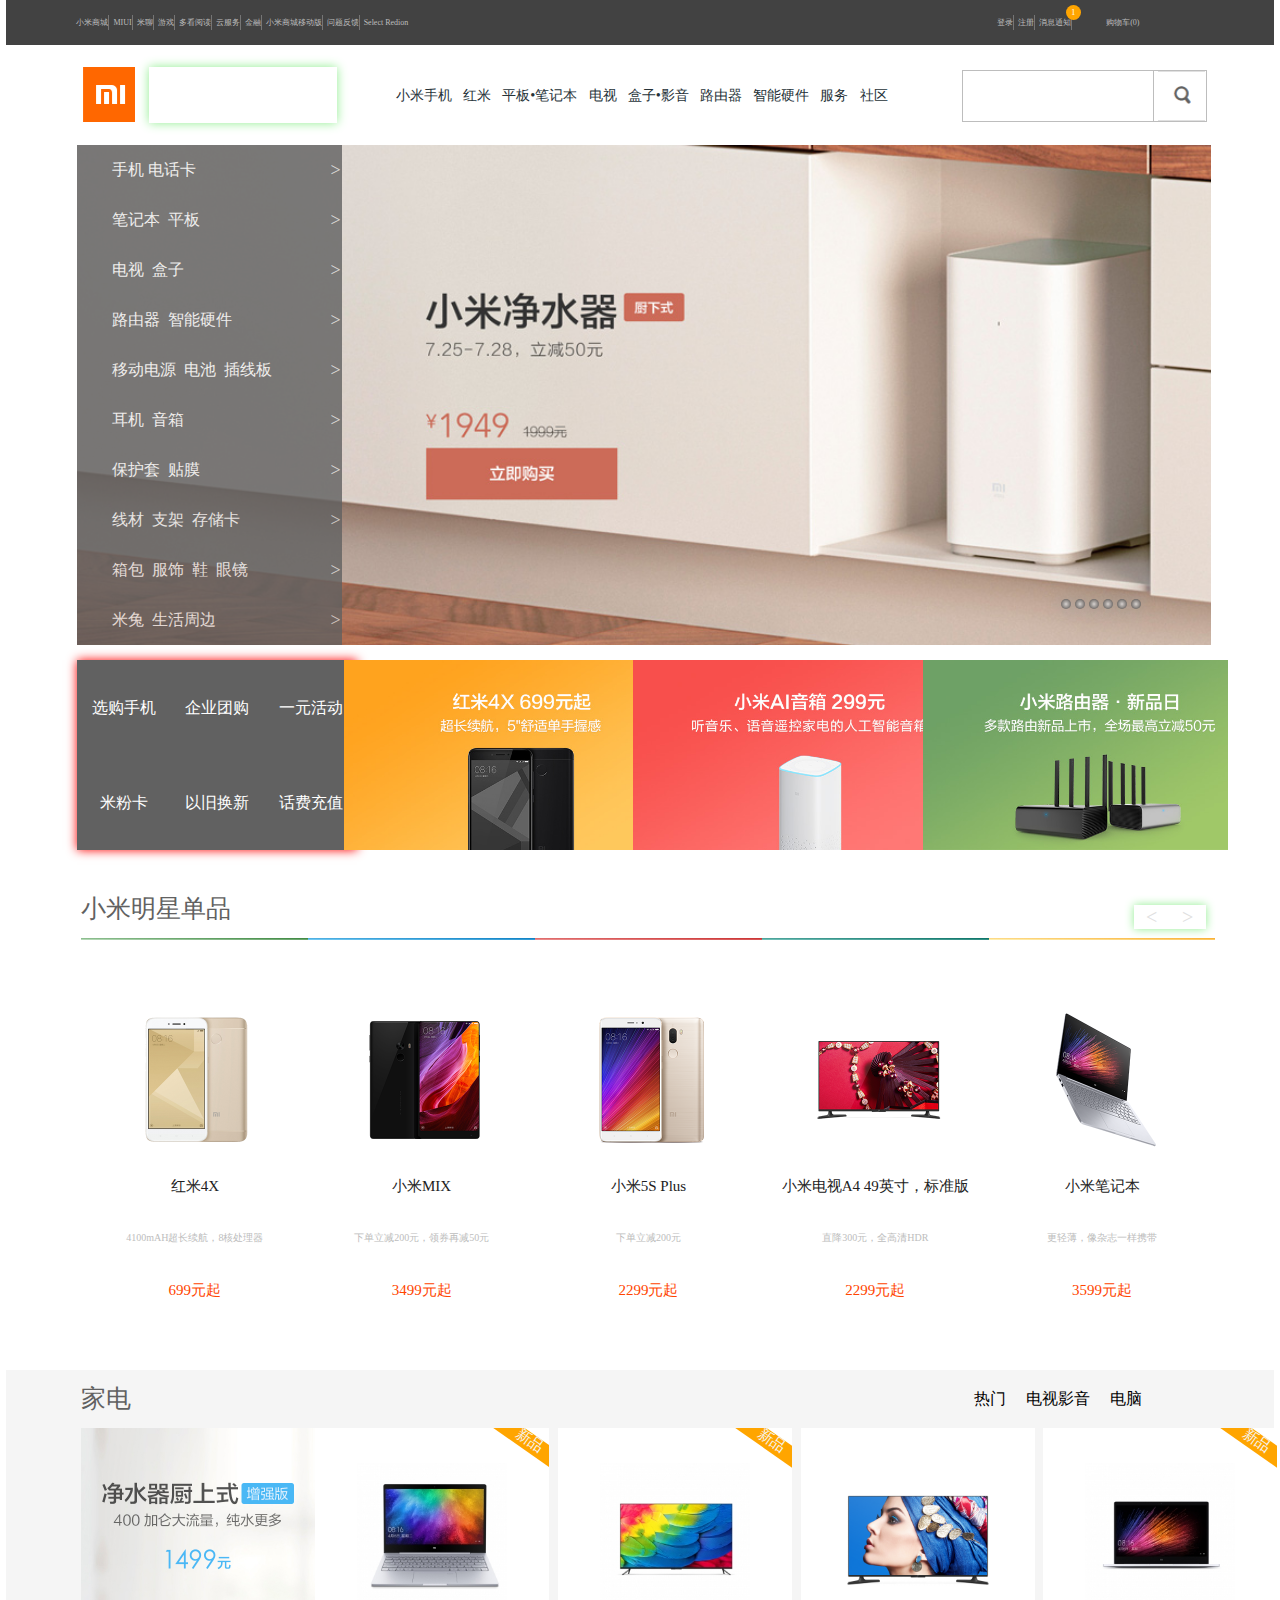
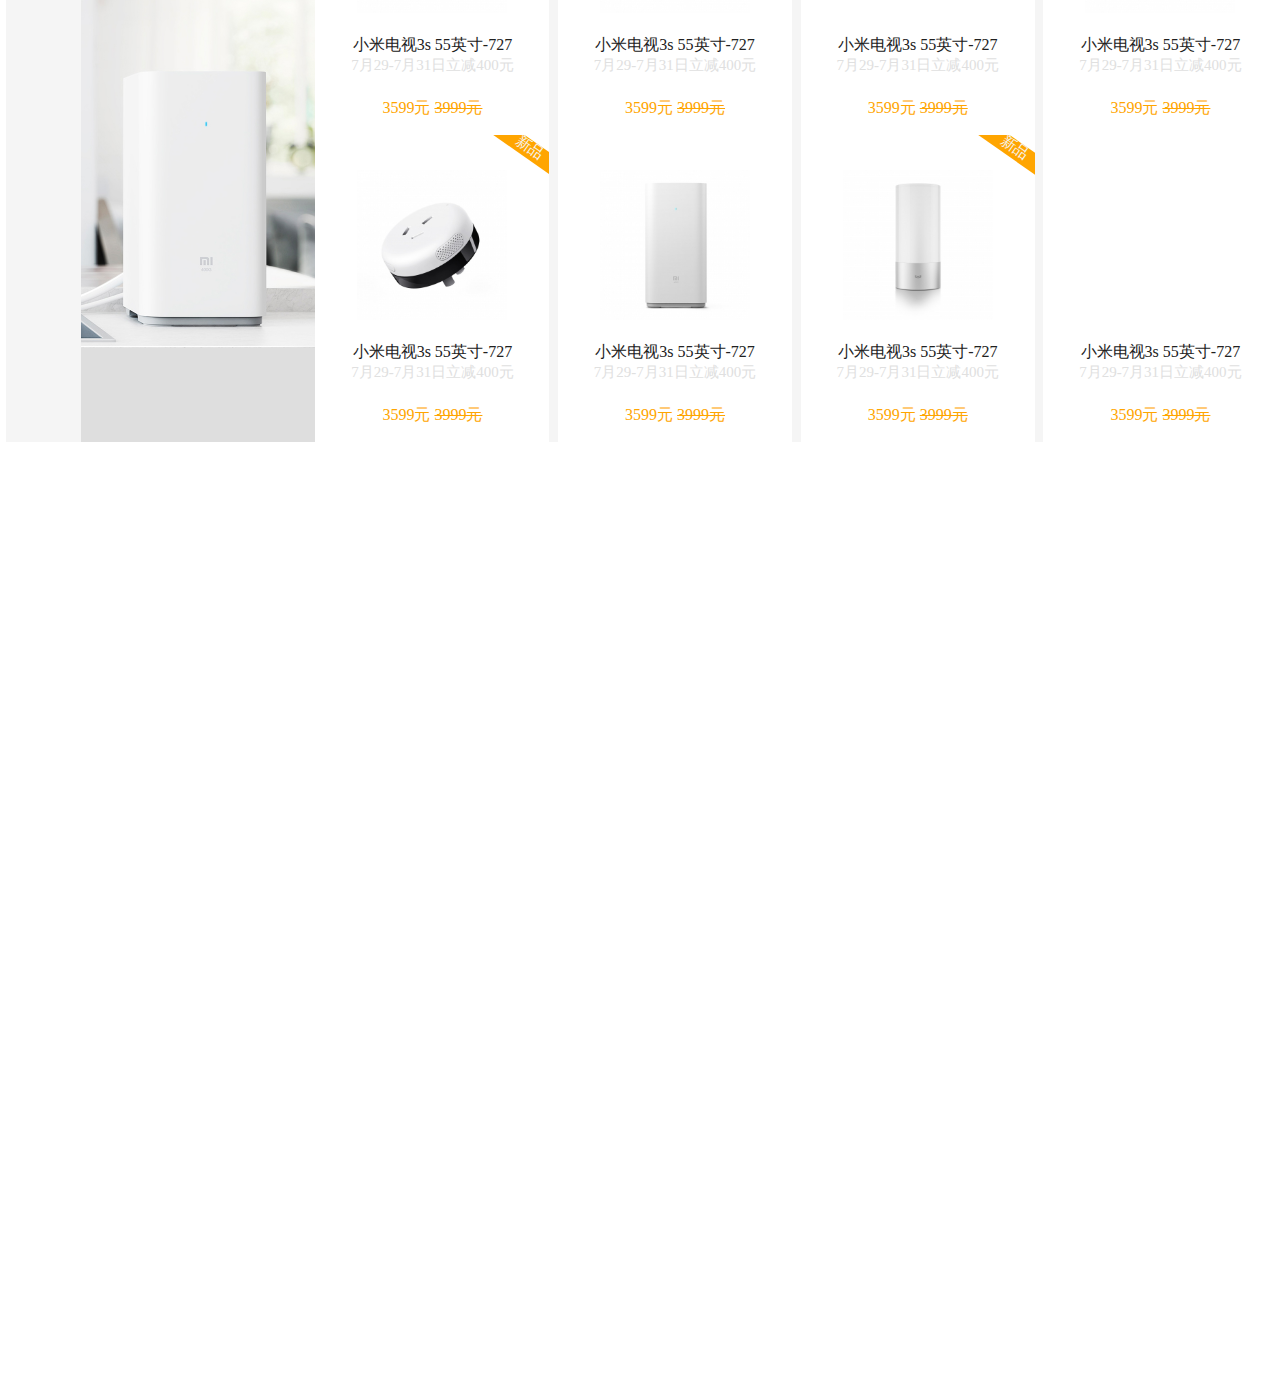
<file: 小米官网/目录/小米官网作业/小米官网.html>
<!DOCTYPE html>
<html>

	<head>
		<meta charset="UTF-8">
		<title></title>
		<link rel="stylesheet" type="text/css" href="../../css/all.css" />
		<link rel="stylesheet" type="text/css" href="../../css/topmenu.css" />
		<link rel="stylesheet" type="text/css" href="../../css/secondtopmenu.css" />
		<link rel="stylesheet" type="text/css" href="../../css/main.css" />
		<link rel="stylesheet" type="text/css" href="../../css/bottom.css" />
		<link rel="stylesheet" type="text/css" href="../../css/star-style.css" />
		<link rel="stylesheet" type="text/css" href="../../css/household-style.css" />
	</head>

	<body>
		<div id="container">
			<div id="first-menu">
				<div id="first-menu1">
					<div class="first-menu-color">小米商城</div>
					<div class="first-menu-color">MIUI</div>
					<div class="first-menu-color">米聊</div>
					<div class="first-menu-color">游戏</div>
					<div class="first-menu-color">多看阅读</div>
					<div class="first-menu-color">云服务</div>
					<div class="first-menu-color">金融</div>
					<div class="first-menu-color">小米商城移动版</div>
					<div class="first-menu-color">问题反馈</div>
					<div id="select" class="first-menu-color">Select Redion</div>
				</div>
				<div id="first-menu2">
					<div class="first-menu-color">登录</div>
					<div class="first-menu-color">注册</div>
					<div class="first-menu-color">
						消息通知
						<div id="news">1</div>
					</div>
					<div id="buy" class="first-menu-color">购物车(0)</div>
				</div>
			</div>
			<div id="second-menu">
				<div id="second-menu1">
					<div id="second-picture1">

					</div>
					<div id="second-picture2"></div>
				</div>
				<div id="second-menu2">
					<div class="second-menu-font">&nbsp;小米手机&nbsp;</div>
					<div class="second-menu-font">&nbsp;红米&nbsp;</div>
					<div class="second-menu-font">&nbsp;平板•笔记本&nbsp;</div>
					<div class="second-menu-font">&nbsp;电视&nbsp;</div>
					<div class="second-menu-font">&nbsp;盒子•影音&nbsp;</div>
					<div class="second-menu-font">&nbsp;路由器&nbsp;</div>
					<div class="second-menu-font">&nbsp;智能硬件&nbsp;</div>
					<div class="second-menu-font">&nbsp;服务&nbsp;</div>
					<div class="second-menu-font">&nbsp;社区</div>
				</div>
				<div id="second-menu3">
					<div id="second-menu3-1"></div>
					<div id="second-menu3-2"></div>
				</div>
			</div>

			<div id="main">

				<div id="main-left">
					<div class="main-left-menu">手机&nbsp;电话卡
						<div class="arrows">
							>
						</div>
						

					</div>
					<div class="main-left-menu">笔记本&nbsp; 平板
						<div class="arrows">
							>
						</div>
					</div>
					<div class="main-left-menu">电视 &nbsp;盒子
						<div class="arrows">
							>
						</div>
					</div>
					<div class="main-left-menu">路由器&nbsp; 智能硬件
						<div class="arrows">
							>
						</div>
					</div>
					<div class="main-left-menu">移动电源&nbsp; 电池&nbsp; 插线板
						<div class="arrows">
							>
						</div>
					</div>
					<div class="main-left-menu">耳机&nbsp; 音箱
						<div class="arrows">
							>
						</div>
					</div>
					<div class="main-left-menu">保护套&nbsp; 贴膜
						<div class="arrows">
							>
						</div>
					</div>
					<div class="main-left-menu">线材&nbsp; 支架 &nbsp;存储卡
						<div class="arrows">
							>
						</div>
					</div>
					<div class="main-left-menu">箱包&nbsp; 服饰&nbsp; 鞋&nbsp; 眼镜
						<div class="arrows">
							>
						</div>
					</div>
					<div class="main-left-menu">米兔&nbsp; 生活周边
						<div class="arrows">
							>
						</div>
					</div>
					<div class="main-left-menu-hidden" style="opacity: 1;">
						<div class="main-left-menu-hidden-style">小米6</div>
						<div class="main-left-menu-hidden-style">小米5X</div>
						<div class="main-left-menu-hidden-style">小米Max2</div>
						<div class="main-left-menu-hidden-style">小米手机5c</div>
						<div class="main-left-menu-hidden-style">小米Note2</div>
						<div class="main-left-menu-hidden-style">小米MIX</div>
						<div class="main-left-menu-hidden-style">小米5S</div>
						<div class="main-left-menu-hidden-style">小米5S Plus</div>
						<div class="main-left-menu-hidden-style">红米Note 4X</div>
						<div class="main-left-menu-hidden-style">红米4X</div>
						<div class="main-left-menu-hidden-style">红米4</div>
						<div class="main-left-menu-hidden-style">小米移动&nbsp;电话卡</div>
						<div class="main-left-menu-hidden-style">对比手机</div>
						<div class="main-left-menu-hidden-style">日租卡</div>

					</div>
				</div>

				<div id="main-right">
					<ul>
						<li class="circle"></li>
						<li class="circle"></li>
						<li class="circle"></li>
						<li class="circle"></li>
						<li class="circle"></li>
						<li class="circle"></li>
					</ul>
				</div>

			</div>

			<div id="bottom">
				<div id="bottom1">
					<div class="bottom-1">选购手机</div>
					<div class="bottom-1">企业团购</div>
					<div class="bottom-1">一元活动</div>
					<div class="bottom-1">米粉卡</div>
					<div class="bottom-1">以旧换新</div>
					<div class="bottom-1">话费充值</div>
				</div>
				<div id="bottom2" class="bottom-style"></div>
				<div id="bottom3" class="bottom-style"></div>
				<div id="bottom4" class="bottom-style"></div>
			</div>

			<div id="starshop">
				<div id="starshop-menu">

					<div id="starshop-menu1">小米明星单品</div>
					<div id="jiantou">
						<div id="jiantouzuo" class="jiantousize">
							<</div>
								<div id="jiantouyou" class="jiantousize">></div>
						</div>

					</div>

					<div id="starshop-main">
						<div class="starshop-main">
							<div id="starshop-main-top1" class="starshop-main-top"></div>
							<div id="starshop-main-picture1" class="starshop-main-picture-size"></div>
							<div class="starshop-main-cov">
								<p class="starshop-main-font1">红米4X</p>
								<p class="starshop-main-font2">4100mAH超长续航，8核处理器</p>
								<p class="starshop-main-font3">699元起</p>
							</div>
						</div>
						<div class="starshop-main">
							<div id="starshop-main-top2" class="starshop-main-top"></div>
							<div id="starshop-main-picture2" class="starshop-main-picture-size"></div>
							<div class="starshop-main-cov">
								<p class="starshop-main-font1">小米MIX</p>
								<p class="starshop-main-font2">下单立减200元，领券再减50元</p>
								<p class="starshop-main-font3">3499元起</p>
							</div>
						</div>
						<div class="starshop-main">
							<div id="starshop-main-top3" class="starshop-main-top"></div>
							<div id="starshop-main-picture3" class="starshop-main-picture-size"></div>
							<div class="starshop-main-cov">
								<p class="starshop-main-font1">小米5S Plus</p>
								<p class="starshop-main-font2">下单立减200元</p>
								<p class="starshop-main-font3">2299元起</p>
							</div>
						</div>
						<div class="starshop-main">
							<div id="starshop-main-top4" class="starshop-main-top"></div>
							<div id="starshop-main-picture4" class="starshop-main-picture-size"></div>
							<div class="starshop-main-cov">
								<p class="starshop-main-font1">小米电视A4 49英寸，标准版</p>
								<p class="starshop-main-font2">直降300元，全高清HDR</p>
								<p class="starshop-main-font3">2299元起</p>
							</div>
						</div>
						<div class="starshop-main">
							<div id="starshop-main-top5" class="starshop-main-top"></div>
							<div id="starshop-main-picture5" class="starshop-main-picture-size"></div>
							<div class="starshop-main-cov">
								<p class="starshop-main-font1">小米笔记本</p>
								<p class="starshop-main-font2">更轻薄，像杂志一样携带</p>
								<p class="starshop-main-font3">3599元起</p>
							</div>
						</div>

					</div>

				</div>

				<div id="household">
					<div id="household-top">
						<div id="household-top1">
							家电
						</div>

						<div id="household-top2">
							<div class="household-top2-size">热门</div>
							<div class="household-top2-size">电视影音</div>
							<div class="household-top2-size">电脑</div>
							<div class="household-top2-size">家居</div>
						</div>
					</div>
					<div id="household-main">
						<div id="household-main-left"></div>
						<div id="household-main-right">
							<div class="household-main-picture">
								<div class="household-main-top">新品</div>
								<div id="household-main-picture1"></div>
								<div class="household-main-font">
									<br>
									<p class="household-main-font1">小米电视3s 55英寸-727</p>
									<p class="household-main-font2">7月29-7月31日立减400元</p><br>
									<p class="household-main-font3">3599元
										<a>3999元</a>
									</p>
								</div>
								<div class="household-main-hidden">
									<div class="hidden-font">
										颜值满分，功能满分
									</div>

									<div class="hidden-end">
										来自xxx的评价
									</div>
								</div>
							</div>

							<div class="household-main-picture">
								<div class="household-main-top">新品</div>
								<div id="household-main-picture2"></div>
								<div class="household-main-font">
									<br>
									<p class="household-main-font1">小米电视3s 55英寸-727</p>
									<p class="household-main-font2">7月29-7月31日立减400元</p><br>
									<p class="household-main-font3">3599元
										<a>3999元</a>
									</p>
								</div>
								<div class="household-main-hidden">
									<div class="hidden-font">
										颜值满分，功能满分
									</div>

									<div class="hidden-end">
										来自xxx的评价
									</div>
								</div>
							</div>

							<div class="household-main-picture">
								<!--<div class="household-main-top">新品</div>-->
								<div id="household-main-picture3"></div>
								<div class="household-main-font">
									<br>
									<p class="household-main-font1">小米电视3s 55英寸-727</p>
									<p class="household-main-font2">7月29-7月31日立减400元</p><br>
									<p class="household-main-font3">3599元
										<a>3999元</a>
									</p>
								</div>
								<div class="household-main-hidden">
									<div class="hidden-font">
										颜值满分，功能满分
									</div>

									<div class="hidden-end">
										来自xxx的评价
									</div>
								</div>
							</div>

							<div class="household-main-picture">
								<div class="household-main-top">新品</div>
								<div id="household-main-picture4"></div>
								<div class="household-main-font">
									<br>
									<p class="household-main-font1">小米电视3s 55英寸-727</p>
									<p class="household-main-font2">7月29-7月31日立减400元</p><br>
									<p class="household-main-font3">3599元
										<a>3999元</a>
									</p>
								</div>
								<div class="household-main-hidden">
									<div class="hidden-font">
										颜值满分，功能满分
									</div>

									<div class="hidden-end">
										来自xxx的评价
									</div>
								</div>
							</div>

							<div class="household-main-picture">
								<div class="household-main-top">新品</div>
								<div id="household-main-picture5"></div>
								<div class="household-main-font">
									<br>
									<p class="household-main-font1">小米电视3s 55英寸-727</p>
									<p class="household-main-font2">7月29-7月31日立减400元</p><br>
									<p class="household-main-font3">3599元
										<a>3999元</a>
									</p>
								</div>
								<div class="household-main-hidden">
									<div class="hidden-font">
										颜值满分，功能满分
									</div>

									<div class="hidden-end">
										来自xxx的评价
									</div>
								</div>
							</div>

							<div class="household-main-picture">
								<!--<div class="household-main-top">新品</div>-->
								<div id="household-main-picture6"></div>
								<div class="household-main-font">
									<br>
									<p class="household-main-font1">小米电视3s 55英寸-727</p>
									<p class="household-main-font2">7月29-7月31日立减400元</p><br>
									<p class="household-main-font3">3599元
										<a>3999元</a>
									</p>
								</div>
								<div class="household-main-hidden">
									<div class="hidden-font">
										颜值满分，功能满分
									</div>

									<div class="hidden-end">
										来自xxx的评价
									</div>
								</div>
							</div>

							<div class="household-main-picture">
								<div class="household-main-top">新品</div>
								<div id="household-main-picture7"></div>
								<div class="household-main-font">
									<br>
									<p class="household-main-font1">小米电视3s 55英寸-727</p>
									<p class="household-main-font2">7月29-7月31日立减400元</p><br>
									<p class="household-main-font3">3599元
										<a>3999元</a>
									</p>
								</div>
								<div class="household-main-hidden">
									<div class="hidden-font">
										颜值满分，功能满分
									</div>

									<div class="hidden-end">
										来自xxx的评价
									</div>
								</div>
							</div>

							<div class="household-main-picture">
								<!--<div class="household-main-top">新品</div>-->
								<div id="household-main-picture8"></div>
								<div class="household-main-font">
									<br>
									<p class="household-main-font1">小米电视3s 55英寸-727</p>
									<p class="household-main-font2">7月29-7月31日立减400元</p><br>
									<p class="household-main-font3">3599元
										<a>3999元</a>
									</p>
								</div>
								<div class="household-main-hidden">
									<div class="hidden-font">
										颜值满分，功能满分
									</div>

									<div class="hidden-end">
										来自xxx的评价
									</div>
								</div>
							</div>
						</div>
					</div>

				</div>

			</div>
	</body>

</html>
</file>
<file: 小米官网/css/all.css>
*{
			margin: 0px;padding: 0px;
			/*box-shadow: 0px 0px 10px lightgreen;*/
		}
		#container{
			width: /*1340px*/99%;height: 3000px/*110%*/;
			
			margin: 0 auto;
			position: relative;
		}
</file>
<file: 小米官网/css/topmenu.css>
#first-menu{
				width:/*1340px*/100%;height: 45px/*25%*/;
				/*box-shadow: 0px 0px 10px lightgreen;*/
				position: relative;
				background-color: #424242;
				min-width: 1100px;
			}
			#first-menu1{
				width:/*630px*/47%;height: 40px;
				/*box-shadow: 0px 0px 10px lightgreen;*/
				position: absolute;
				left: 70px;
				display: inline-block;
				line-height: 40px;
			}
			#first-menu2{
				width:/*240px*/17.9%;height: 40px;
			/*	box-shadow: 0px 0px 10px lightgreen;*/
				position: absolute;
				right: 50px;
				display: inline-block;
				line-height: 40px;
				
			}
			.first-menu-color{
				height: 15px/*37%*/;
				color: #BDBDBD;
				font-size: 50%;
				display: inline-block;
				text-align: center;
				line-height: 15px;
				border-right: 1px solid #757575 ;
				position: relative;
				/*box-shadow: 0px 0px 10px orchid;*/
			}
			.first-menu-color:hover{
				color: white;
				line-height: 100%;
			}
			#buy{
				width: /*100px*/41.5%;height: 40px;
				box-shadow: whitesmoke;
				border-right: none ;
				line-height: 40px;
				
			}
			#buy:hover{
				background-color: whitesmoke;
				color: #212121;
			}
			#select{
				border-right: none ;
			}
			#news{
				width: 15px;height: 15px;
				background-color: orange;
				border-radius: 50%;
				position: absolute;
				top: -10px;
				right: -10px;
				color: white;
			}
</file>
<file: 小米官网/css/secondtopmenu.css>
#second-menu{
				width:/*1340px*//*1200px*/100%;height: 100px;
				/*box-shadow: 0px 0px 10px lightgreen;*/
				position: relative;
				min-width: 1020px;
				text-align: center;
				/*position: absolute;
				left: 5.6%;
				top:45px;*/
				
			}
			#second-menu1{
				width:/*280px*/20.9%;
				height: 100px;
				/*box-shadow: 0px 0px 10px lightgreen;*/
				/*line-height: 100px;*/
				position: absolute;
				left: /*70px5.6%*/5.2%;
				/*display: inline-block;*/
			}
			#second-picture1{
				width: /*56px*/20%;height: /*56px*/56%;
				/*box-shadow: 0px 0px 10px lightgreen;*/
				display: inline-block;
				position: absolute;
				left: 10px;
				top: 22px;
				background: url(../img/images/米.PNG) no-repeat;
				background-size: cover;
			}
			#second-picture2{
				width: /*200px*/71%;height: 56px;
				box-shadow: 0px 0px 10px lightgreen;
				display: inline-block;
				position: absolute;
				/*left: 80px;*/
				right: 0px;
				top: 22px;
				
			}
			#second-menu2{
				width: /*640px*/47.8%;height: 100px;
				line-height: 100px;
				text-align: center;
				/*box-shadow: 0px 0px 10px lightgreen;*/
				position: absolute;
				left: /*350px*/26.1%;
				/*top: 11px;*/
				min-width: 540px;
			}
			.second-menu-font{
				font-size: /*15px*/90%;
				color: #263238;
				display: inline-block;
			}
			.second-menu-font:hover{
				color: red;
			}
			#second-menu3{
				width:/*257px*/19.2%;
				height: 50px;
				/*box-shadow: 0px 0px 10px lightgreen;*/
				position: absolute;
				left: /*1020px*/75.4%;
				top: 25px;
				border: 1px solid #BDBDBD;
				/*min-width: 257px;*/
			}
			#second-menu3-1{
				width:/*200px*/77.8%;
				height: 50px;
			/*	box-shadow: 0px 0px 10px lightgreen;*/
				display: inline-block;
				border-right:1px solid #BDBDBD ;
			}
			#second-menu3-2{
				width:/*50px*/19.5%;
				height: 50px;
				/*box-shadow: 0px 0px 10px lightgreen;*/
				display: inline-block;
				background: url(../img/images/查找.PNG) no-repeat;
				background: cover;
			}
</file>
<file: 小米官网/css/main.css>
#main{
				width:/*1200px*/89.5%;
				height: 500px/*85%*/;
				/*box-shadow: 0px 0px 10px lightgreen;*/
				position: absolute;
				left: 5.6%;
				background: url(../img/images/xmad_15010575132496_zxpge.jpg) no-repeat ;
				background-size: cover;
				/*display: inline-block;*/
				min-width: 870px;
			}
			#main-left{
				width:/*280px*/23.3%;
				height: 500px/*100%*/;
				background-color: #616161;
				overflow: hidden;
				opacity: 0.8;
				display: flex;
				flex-flow: column wrap;
				
				
			}
			.main-left-menu{
				width: /*280px*/100%;height: 50px;
				
				line-height: 50px;
				color: #F5F5F5;
				text-indent: 35px;	
					
			}
			.arrows{
				width: /*50px*/17.9%;height: 50px;
				color: gainsboro;
				text-align: center;
				font-size: 18px;
				float: right;
				
				line-height: 50px;
			}
			
			.main-left-menu-hidden{
				width: /*1060px*/60%;
				height: 500px;
				position: absolute;
				left: 280px;
				display: flex;
				flex-flow: column wrap;
				background-color: white;
				
				visibility: hidden;
			}
			
			.main-left-menu-hidden-style{
				width: 30%;height: 83.3px;
				text-align: center;
				line-height: 83.3px;
				font-size: 15px;
				
			}
			
			.main-left-menu:hover{
				background-color: orangered;
			}
			
			.main-left-menu:hover .main-left-menu-hidden{
				visibility: visible;
			}
			
			#main-right{
				width: 100px;
				height: 30px;
				
				/*background-color: #616161;*/
				position: absolute;
				right: 50px;
				top: 450px;
			}
			
			ul li{
				list-style: none;
				height: 10px; width: 10px;
				background-color: #90A4AE;
				text-align: center;
				line-height: 30px;
				border-radius: 50%;
				box-shadow: 0px 0px 15px #9E9E9E;
				color: #263238 ;
				
				display: inline-block;
				text-shadow: 0px 0px 3px #616161;
				background-image: radial-gradient(#E0E0E0,#616161 70%);
				opacity: 0.8;
			}
			ul li:hover{
				background-image: radial-gradient(#E0E0E0,#616161 90%);
			}
</file>
<file: 小米官网/css/bottom.css>
#bottom{
				width:/*1200px*/89.5%;height: 190px;
				
				position: absolute;
				top: 660px;
				left: /*75px*/5.6%;
				min-width: 870px;
			}
			#bottom1{
				width: 280px;height: 190px;
				box-shadow: 0px 0px 10px red;
				/*min-width: 1020px;*/
				position: absolute;
				top: 0px;
				left:0px;
				display: flex;
				flex-flow: wrap;
			}
			
			.bottom-1{
				width: 93.3px;height: 95px;
				display: flex;
				flex-flow: column wrap;
				
				line-height: 95px;
				background-color: #616161;
				color: white;
				text-align: center;
			}
			
			#bottom2{
				position: absolute;
				top: 0px;
				left: /*282px*/23.5%;
				background: url(../img/images/xmad_14977951260311_AlzsH.jpg);
				background-size: cover;
				/*visibility: hidden;*/
			}
			#bottom3{
				position: absolute;
				top: 0px;
				left:/* 589px*/49%;
				background: url(../img/images/xmad_15011426522699_kQyli.jpg);
				
				background-size: cover;
				
			}
			#bottom4{
				position: absolute;
				top: 0px;
				left: 74.6%;
				background: url(../img/images/xmad_15008876143703_gOecR.jpg);
				background-size: cover;
			}
			.bottom-style{
				width:/*25.4% */305px;height: 190px;
				
				display: inline-block;
				
			}
</file>
<file: 小米官网/css/star-style.css>
#starshop{
	width: 89.5%/*1200px*/;
	height: 438px;
	
	position: absolute;
	top:880px;
	left: 75px;
}

#starshop-menu{
	width: 100%/*1200px*/;
	height: 58px;
	position: relative;
	
}
#starshop-menu1{
	width: /*220px*/20%;
	height: 58px;
	font-family: "微软雅黑";
	font-size: 25px;
	color: #616161;
	line-height: 58px;

}

#jiantou{
	width: 72px;
	height: 24px;
	box-shadow: 0px 0px 10px lightgreen;
	position: absolute;
	right: 10px;
	top: 25px;
	
}
.jiantousize{
	width: 36px;height: 24px;
	
	text-align: center;
	line-height: 24px;
	font-size: 20px;
	color: #E0E0E0;
}

#jiantouyou{
	position: absolute;
	right: 0px;
	top: 0px;
}

.jiantousize:hover{
	color: #424242;
}
#starshop-main{
	width: 100%;height: 380px;
	display: flex;
			
				
}
.starshop-main{
	width: /*234px*/20%;height: 380px;
	
	position: relative;	
	flex-flow: row wrap; 
	justify-content: space-between;
	
}

.starshop-main-top{
	width: 100%;height: 2px;
	background-image: linear-gradient(to top right , #FFF9C4, #F9A825 );
}
#starshop-main-top1{
	background-image: linear-gradient(to top right , #C8E6C9, #2E7D32 );
}

#starshop-main-top2{
	background-image: linear-gradient(to top right , #81D4FA, #0277BD );
}

#starshop-main-top3{
	background-image: linear-gradient(to top right , #ef9a9a, #c62828 );
}

#starshop-main-top4{
	background-image: linear-gradient(to top right , #80CBC4, #00695C );
}

#starshop-main-top5{
	background-image: linear-gradient(to top right , #FFF9C4, #F9A825 );
}
.starshop-main-picture-size{
	width: 160px;height: 160px;
	/*text-align: center;*/
	/*line-height: ;*/
	position: absolute;
	top: 62px;
	left: 37px;	
}

#starshop-main-picture1{
	background: url(../img/images/xmad_14966625747867_qcTyh.png) no-repeat;
	background-size: cover;
}

#starshop-main-picture2{
	background:url(../img/images/xmad_14926862610682_UhkfS.png) no-repeat;
	background-size: cover;
}
#starshop-main-picture3{
	background: url(../img/images/e991f1e2-20d8-40c3-bf1d-012b122c986b.png) no-repeat;
	background-size: cover;
}

#starshop-main-picture4{
	background: url(../img/images/xmad_14926528960147_wJMsC.png) no-repeat;
	background-size: cover;
}

#starshop-main-picture5{
	background: url(../img/images/725a37e3-78b7-4298-8098-c40097bf179d.png) no-repeat;
	background-size: cover;
}
.starshop-main-cov{
	width: 100%;height: 160px;
	position: absolute;
	top: 222px;
	text-align: center;
	line-height: 52px;
	
}
.starshop-main-font1
{
	font-size: 15px;
	color: #212121;
}

.starshop-main-font2{
	font-size: 10px;
	color: #BDBDBD;
}


.starshop-main-font3{
	font-size: 15px;
	color: orangered;
}
</file>
<file: 小米官网/css/household-style.css>
#household{
	width: 100%;
	height: 672px;
	position: absolute;
	top: /*1398px*/1225px;
	background-color: #F5F5F5;
	position: relative;
}
#household-top{
	width: /*1200px*/89.5%;
	height: 58px;
	position: absolute;
	left: 75px;
}

#household-top1{
	width: 23.3%;
	height: 42px;
	font-size: 25px;
	font-family: "微软雅黑";
	color: #616161;;
	line-height: 42px;
	position: absolute;
	top: 8px;
	
}

#household-top2{
	width: 22.7%;height: 42px;
	position: absolute;
	right: 0px;
	top: 8px;
	display: inline-block;
}

.household-top2-size:hover{
	color: #f44336;
	border-bottom: 2px solid #f44336;
}

.household-top2-size{
	width: 64px;
	height: 42px;
	display: inline-block;line-height: 42px;
	text-align: center;
	
}

#household-main{
	width: 89.5%;height: 614px;
	position: absolute;
	top: 58px;left: 75px;
	justify-content: space-between;
}

#household-main-left{
	width: 234px;height: 614px;
	background: url(../img/images/xmad_15012263229741_LcSWd.jpg) no-repeat;
	background-size: cover;
	
}

#household-main-right{
	width: 962px;height: 614px;
	position: absolute;
	left: 234px;
	top: 0px;
	display: flex;
	flex-flow: row wrap;
	justify-content: space-between;

	
}

.household-main-picture {
	width: 234px;height: 307px;
	position: relative;
	overflow: hidden;
	background-color: white;
}
.household-main-top{
	width: /*100px*/35%; height: 18px;
	background-color: orange;
	font-size: 15px;
	color: whitesmoke;
	text-align: center;
	line-height: 15px;
	position: absolute;
	right: -20px;
	top: 5px;
	transform: rotate(35deg);
	
}

#household-main-picture1{
	width: /*150px*/64.1%;height: 150px;
	position: absolute;
	top: 35px;
	left: 42px;
	background: url(../img/images/pms_1499138177.54329452!220x220.jpg) no-repeat;
	background-size: cover;
}

#household-main-picture2{
	width: /*150px*/64.1%;height: 150px;
	position: absolute;
	top: 35px;
	left: 42px;
	background: url(../img/images/pms_1474944620.67265595!220x220.jpg) no-repeat;
	background-size: cover;
}

#household-main-picture3{
	width: /*150px*/64.1%;height: 150px;
	position: absolute;
	top: 35px;
	left: 42px;
	background: url(../img/images/pms_1490077525.53218827!220x220.png) no-repeat;
	background-size: cover;
}

#household-main-picture4{
	width: /*150px*/64.1%;height: 150px;
	position: absolute;
	top: 35px;
	left: 42px;
	background: url(../img/images/pms_1490604824.19051012!220x220.jpg) no-repeat;
	background-size: cover;
}

#household-main-picture5{
	width: /*150px*/64.1%;height: 150px;
	position: absolute;
	top: 35px;
	left: 42px;
	background: url(../img/images/pms_1495440281.97624801!220x220.jpg) no-repeat;
	background-size: cover;
}

#household-main-picture6{
	width: /*150px*/64.1%;height: 150px;
	position: absolute;
	top: 35px;
	left: 42px;
	background:  url(../img/images/T1hMK_BjEv1RXrhCrK!220x220.jpg) no-repeat;
	background-size: cover;
}

#household-main-picture7{
	width: /*150px*/64.1%;height: 150px;
	position: absolute;
	top: 35px;
	left: 42px;
	background: url(../img/images/T1GxCvBghT1RXrhCrK!220x220.jpg) no-repeat;
	background-size: cover;
}

.household-main-font{
	width: 100%;
	height: 100px;
	position: absolute;
	top: 185px;
	line-height: 21px;	
}

.household-main-font1{
	text-align: center;
	font-size: 16px;
	color: #212121;
	
}
.household-main-font2{
	text-align: center;
	font-size: 15px;
	color: #E0E0E0;
}

.household-main-font3{
	text-align: center;
	font-size: 16px;
	color: orange;
}
p a{
	text-decoration: line-through;
}
.household-main-hidden{
	width: 100%;
	height: 100px;
	background-color: #FFA726;
	
	position: absolute;
	top: 307px;
	position: relative;
	transition: all .2s ease-in-out; 
}

.hidden-font{
	width: 95.7%;
	height: 70px;
	font-size: 15px;
	line-height: 16px;
	color: #424242;
	position: absolute;
	top: 15px;
	left: 10px;
}

.hidden-end{
	width: /*224px*/95.7%;height: 15px;
	font-size: 15px;
	color: #BDBDBD;
	position: absolute;
	left: 10px;
	bottom: 0px;
	line-height: 15px;
}

.household-main-picture:hover .household-main-hidden{
	transform: translateY(-100px);
}
</file>
